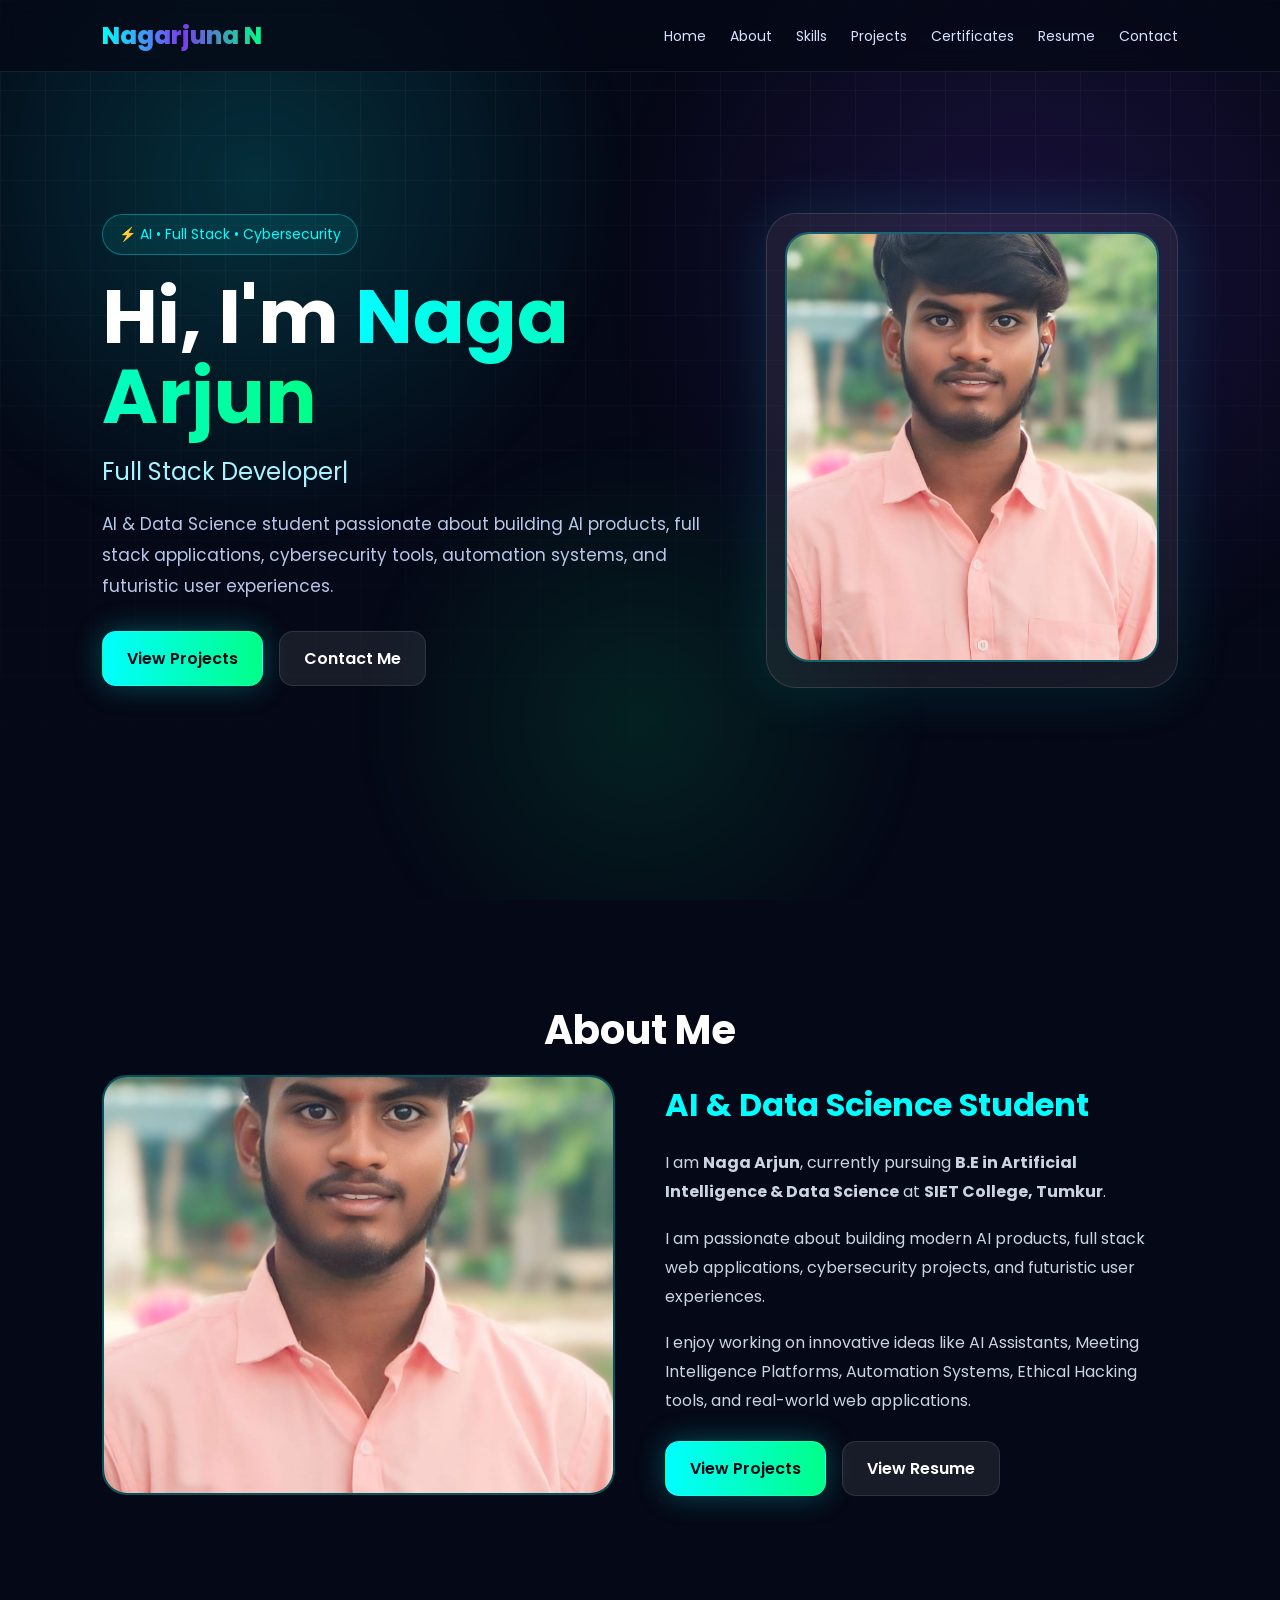
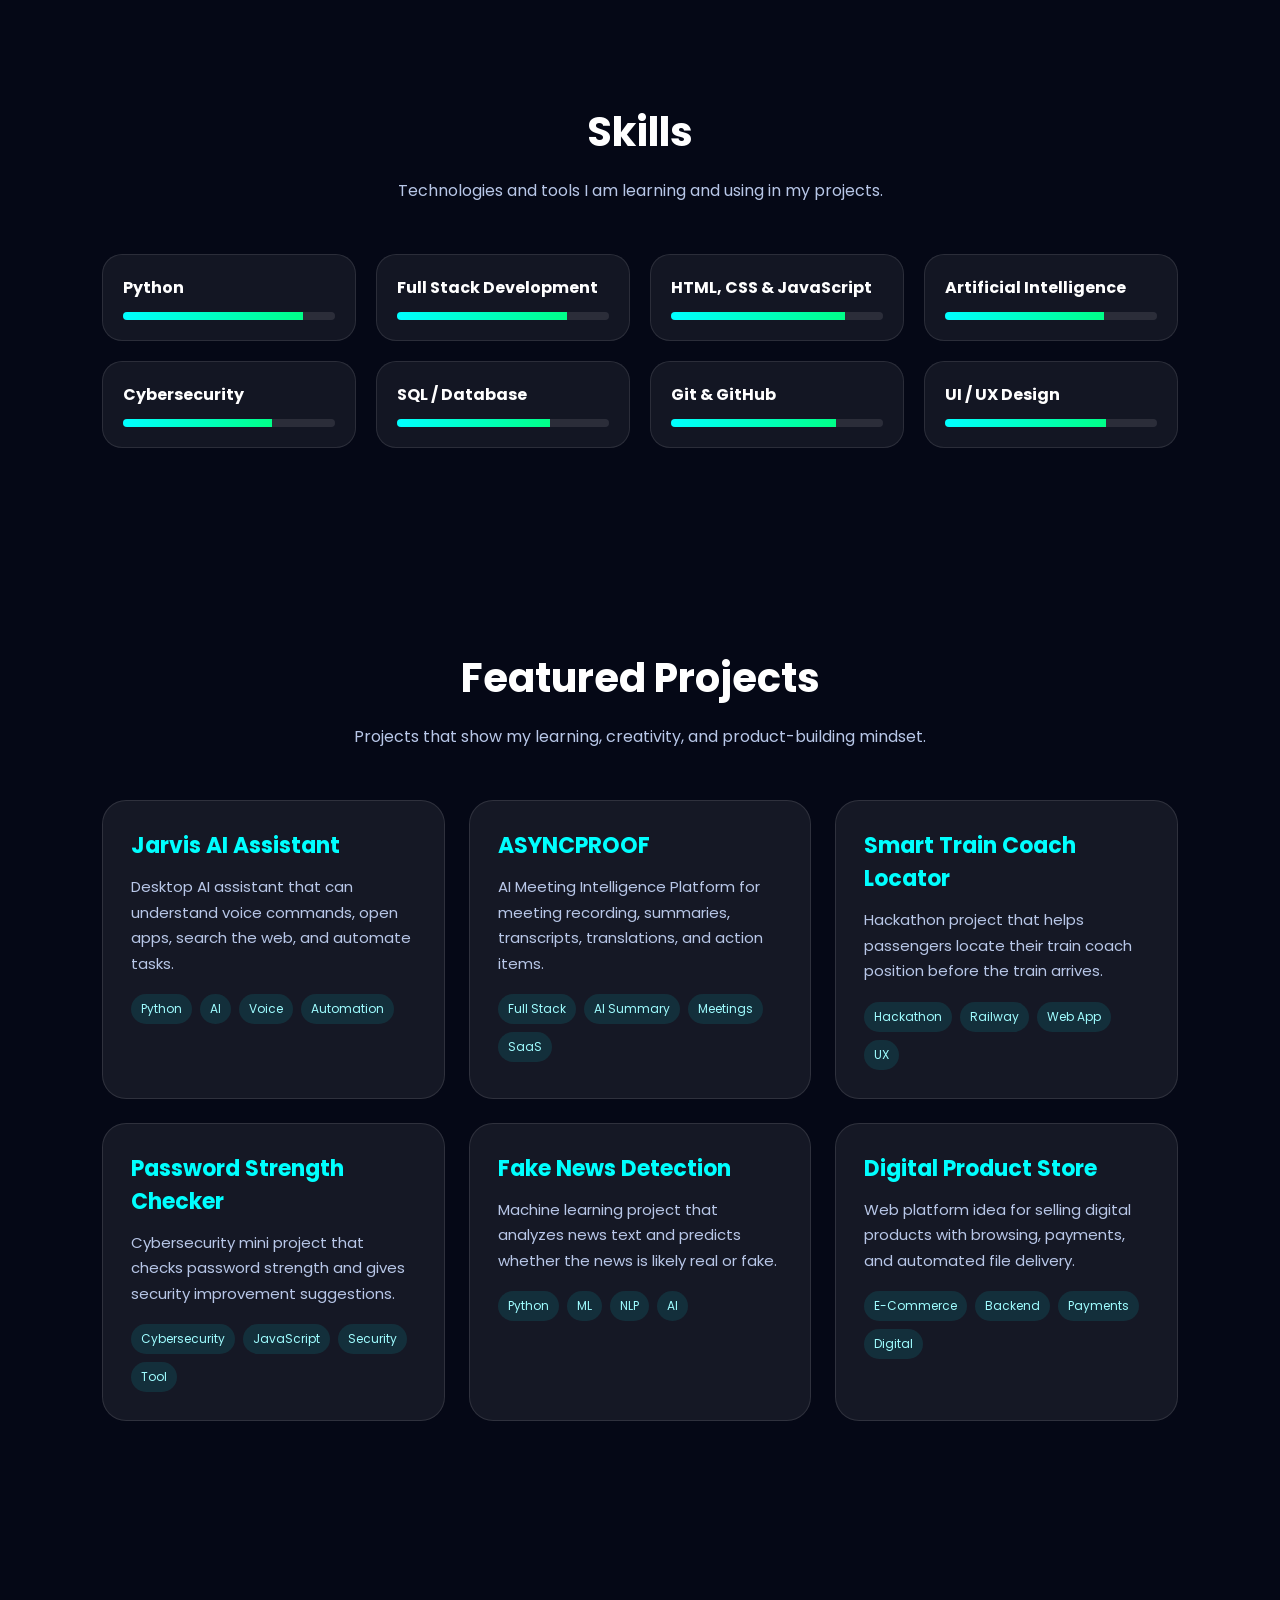
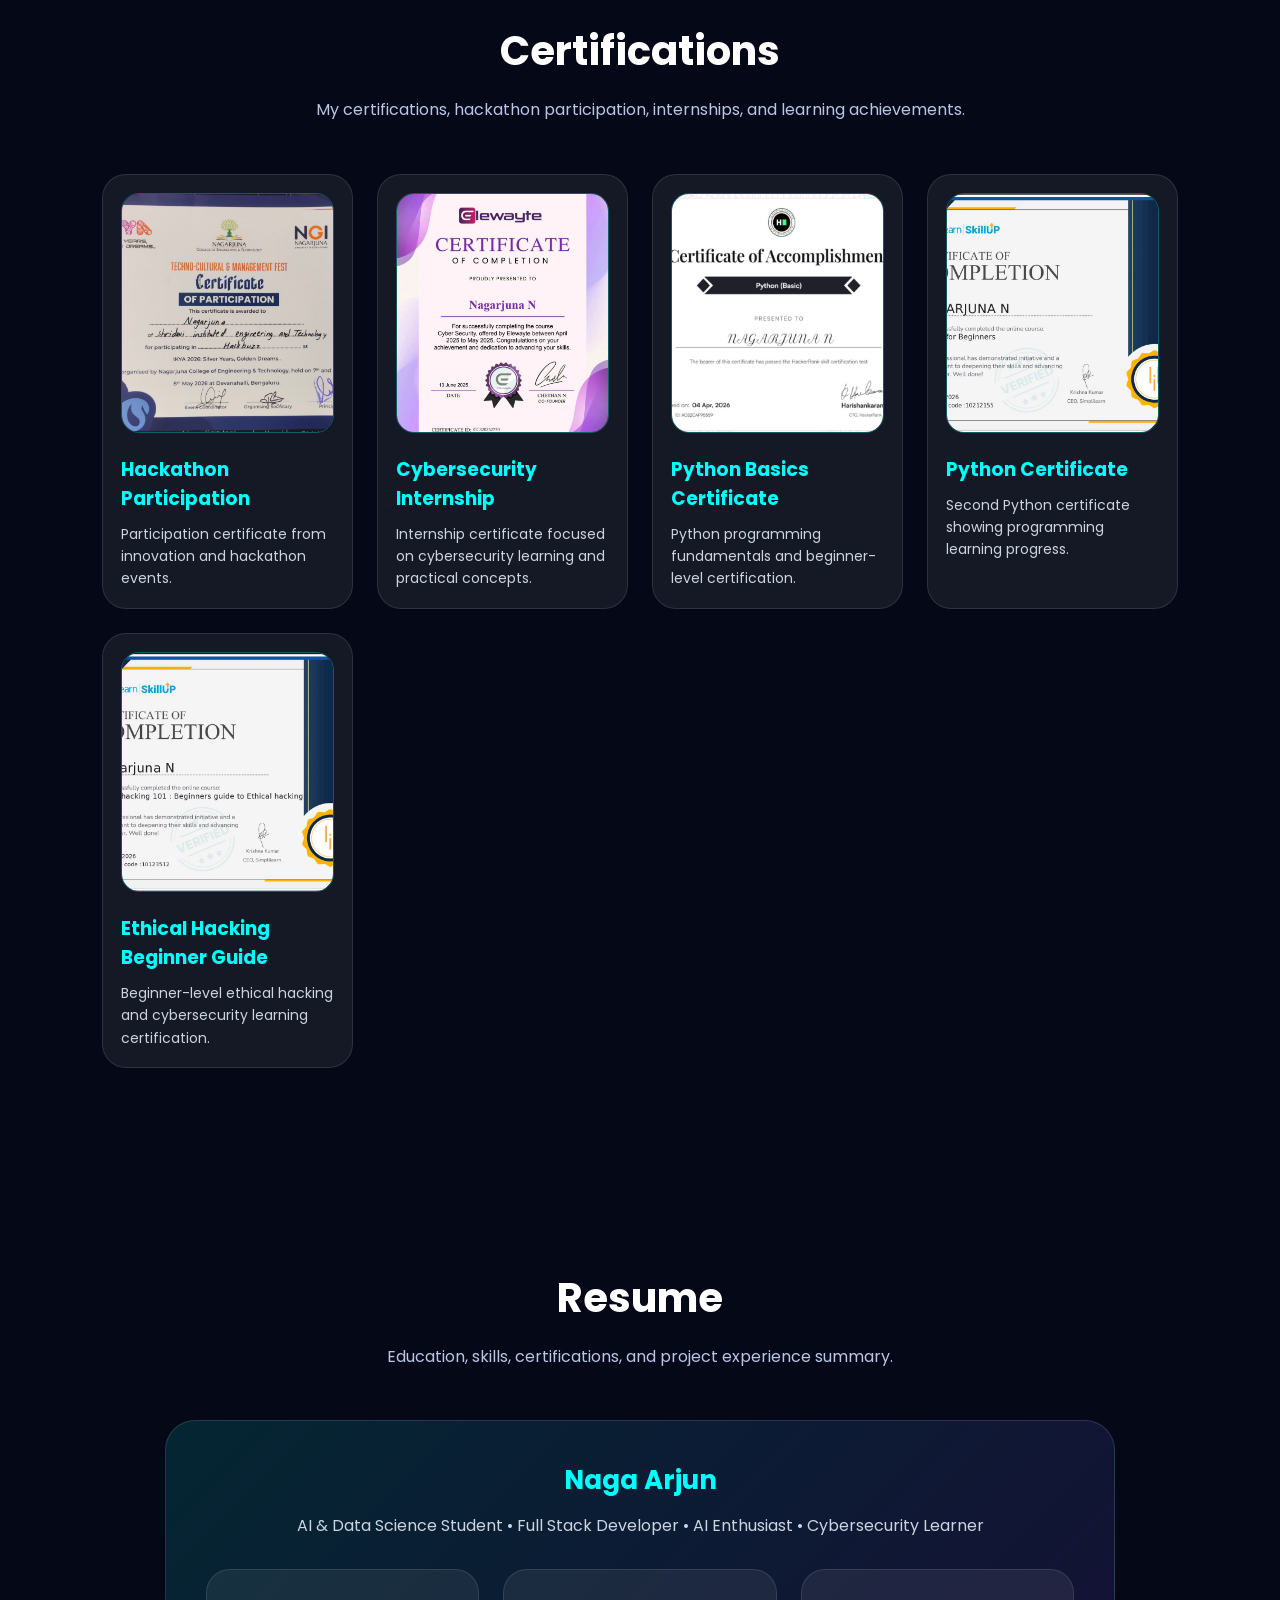
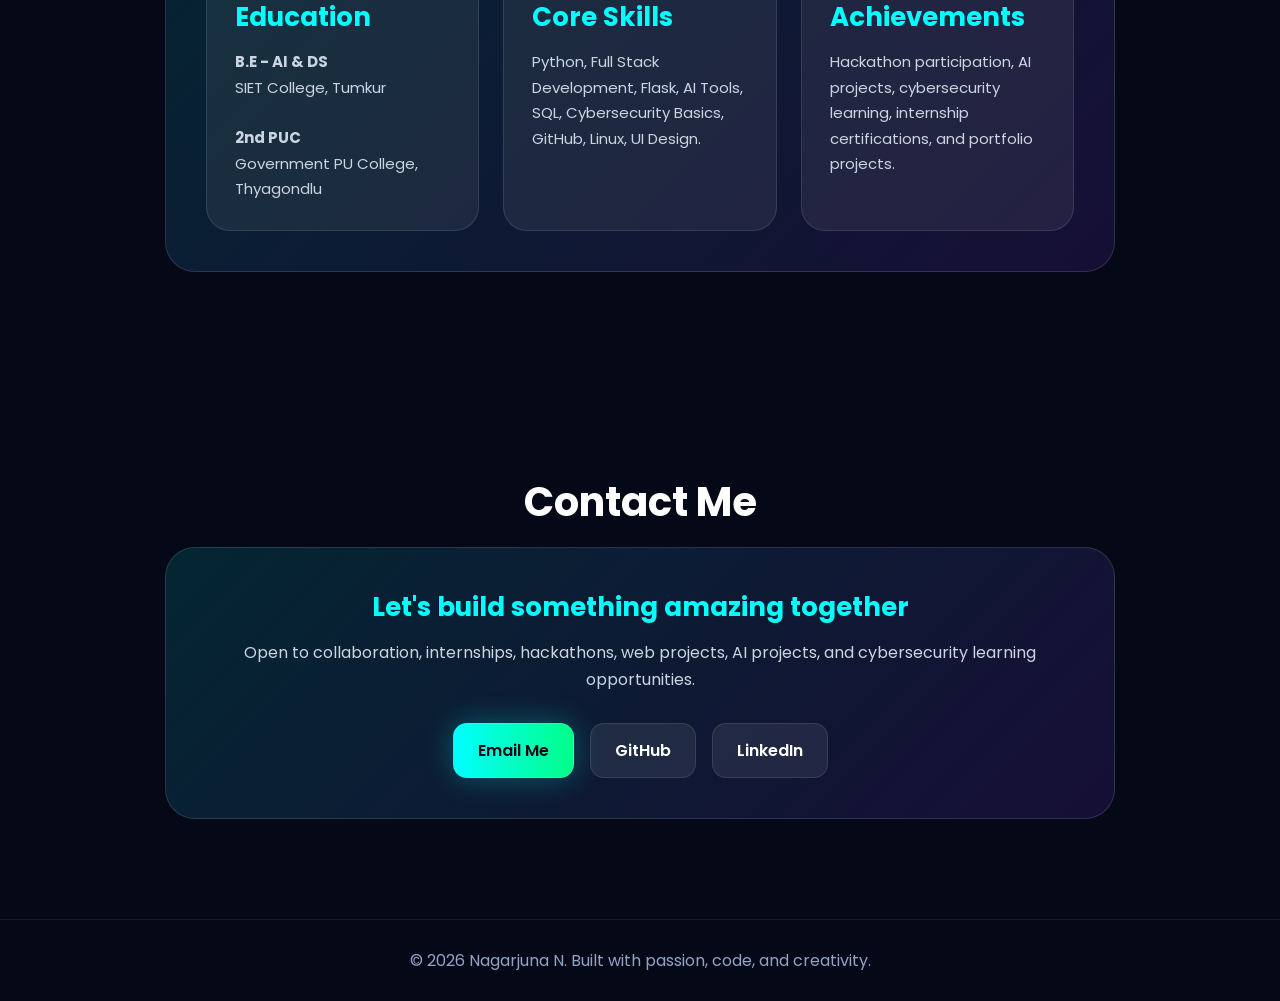
<file: index.html>
<!DOCTYPE html>
<html lang="en">
<head>
  <meta charset="UTF-8">
  <meta name="viewport" content="width=device-width, initial-scale=1.0">
  <title>Naga Arjun | Portfolio</title>

  <!-- Google Font -->
  <link rel="preconnect" href="https://fonts.googleapis.com">
  <link rel="preconnect" href="https://fonts.gstatic.com" crossorigin>
  <link href="https://fonts.googleapis.com/css2?family=Poppins:wght@300;400;500;600;700;800&display=swap" rel="stylesheet">

  <!-- CSS File -->
  <link rel="stylesheet" href="styles.css">
</head>
<body>

  <!-- ================= Background Grid ================= -->
  <div class="grid-bg"></div>

  <!-- ================= Header Section ================= -->
  <header>
    <div class="logo">Nagarjuna N</div>

    <nav>
      <a href="#home">Home</a>
      <a href="#about">About</a>
      <a href="#skills">Skills</a>
      <a href="#projects">Projects</a>
      <a href="#certificates">Certificates</a>
     <!--   <a href="#portfolio-gallery">Portfolio</a>-->
      <a href="#resume">Resume</a>
      <a href="#contact">Contact</a>
    </nav>
  </header>

  <!-- ================= Hero Section ================= -->
  <section class="hero" id="home">
    <div class="hero-content">
      <div class="badge">⚡ AI • Full Stack • Cybersecurity</div>

      <h1>Hi, I'm <span>Naga Arjun</span></h1>

      <div class="typing" id="typing"></div>

      <p>
        AI & Data Science student passionate about building AI products, full stack applications,
        cybersecurity tools, automation systems, and futuristic user experiences.
      </p>

      <div class="buttons">
        <a class="btn btn-primary" href="#projects">View Projects</a>
        <a class="btn btn-secondary" href="#contact">Contact Me</a>
      </div>
    </div>

    <div class="profile-card">
      <img src="arjun.jpeg" alt="Naga Arjun Profile Photo" class="hero-image">
    </div>
  </section>

  <!-- ================= About Section ================= -->
  <section id="about">
    <h2 class="section-title">About Me</h2>

    <div class="about-container">
      <div class="about-image">
        <img src="arjun.jpeg" alt="About Naga Arjun">
      </div>

      <div class="about-content">
        <h3>AI & Data Science Student</h3>

        <p>
          I am <strong>Naga Arjun</strong>, currently pursuing
          <strong>B.E in Artificial Intelligence & Data Science</strong>
          at <strong>SIET College, Tumkur</strong>.
        </p>

        <p>
          I am passionate about building modern AI products, full stack web applications,
          cybersecurity projects, and futuristic user experiences.
        </p>

        <p>
          I enjoy working on innovative ideas like AI Assistants, Meeting Intelligence Platforms,
          Automation Systems, Ethical Hacking tools, and real-world web applications.
        </p>

        <div class="about-buttons">
          <a href="#projects" class="btn btn-primary">View Projects</a>
          <a href="#resume" class="btn btn-secondary">View Resume</a>
        </div>
      </div>
    </div>
  </section>

  <!-- ================= Skills Section ================= -->
  <section id="skills">
    <h2 class="section-title">Skills</h2>
    <p class="section-subtitle">Technologies and tools I am learning and using in my projects.</p>

    <div class="skills-grid">
      <div class="skill">
        <strong>Python</strong>
        <div class="bar"><span style="width:85%"></span></div>
      </div>

      <div class="skill">
        <strong>Full Stack Development</strong>
        <div class="bar"><span style="width:80%"></span></div>
      </div>

      <div class="skill">
        <strong>HTML, CSS & JavaScript</strong>
        <div class="bar"><span style="width:82%"></span></div>
      </div>

      <div class="skill">
        <strong>Artificial Intelligence</strong>
        <div class="bar"><span style="width:75%"></span></div>
      </div>

      <div class="skill">
        <strong>Cybersecurity</strong>
        <div class="bar"><span style="width:70%"></span></div>
      </div>

      <div class="skill">
        <strong>SQL / Database</strong>
        <div class="bar"><span style="width:72%"></span></div>
      </div>

      <div class="skill">
        <strong>Git & GitHub</strong>
        <div class="bar"><span style="width:78%"></span></div>
      </div>

      <div class="skill">
        <strong>UI / UX Design</strong>
        <div class="bar"><span style="width:76%"></span></div>
      </div>
    </div>
  </section>

  <!-- ================= Projects Section ================= -->
  <section id="projects">
    <h2 class="section-title">Featured Projects</h2>
    <p class="section-subtitle">Projects that show my learning, creativity, and product-building mindset.</p>

    <div class="cards">
      <div class="card">
        <h3>Jarvis AI Assistant</h3>
        <p>Desktop AI assistant that can understand voice commands, open apps, search the web, and automate tasks.</p>
        <div class="project-tags">
          <span>Python</span><span>AI</span><span>Voice</span><span>Automation</span>
        </div>
      </div>

      <div class="card">
        <h3>ASYNCPROOF</h3>
        <p>AI Meeting Intelligence Platform for meeting recording, summaries, transcripts, translations, and action items.</p>
        <div class="project-tags">
          <span>Full Stack</span><span>AI Summary</span><span>Meetings</span><span>SaaS</span>
        </div>
      </div>

      <div class="card">
        <h3>Smart Train Coach Locator</h3>
        <p>Hackathon project that helps passengers locate their train coach position before the train arrives.</p>
        <div class="project-tags">
          <span>Hackathon</span><span>Railway</span><span>Web App</span><span>UX</span>
        </div>
      </div>

      <div class="card">
        <h3>Password Strength Checker</h3>
        <p>Cybersecurity mini project that checks password strength and gives security improvement suggestions.</p>
        <div class="project-tags">
          <span>Cybersecurity</span><span>JavaScript</span><span>Security</span><span>Tool</span>
        </div>
      </div>

      <div class="card">
        <h3>Fake News Detection</h3>
        <p>Machine learning project that analyzes news text and predicts whether the news is likely real or fake.</p>
        <div class="project-tags">
          <span>Python</span><span>ML</span><span>NLP</span><span>AI</span>
        </div>
      </div>

      <div class="card">
        <h3>Digital Product Store</h3>
        <p>Web platform idea for selling digital products with browsing, payments, and automated file delivery.</p>
        <div class="project-tags">
          <span>E-Commerce</span><span>Backend</span><span>Payments</span><span>Digital</span>
        </div>
      </div>
    </div>
  </section>

  <!-- ================= Certifications Section ================= -->
  <section id="certificates">
    <h2 class="section-title">Certifications</h2>
    <p class="section-subtitle">My certifications, hackathon participation, internships, and learning achievements.</p>

    <div class="gallery-grid">
      <div class="gallery-card">
        <img src="hackthon.jpeg" alt="Hackathon Participation Certificate" class="gallery-image-real">
        <h3>Hackathon Participation</h3>
        <p>Participation certificate from innovation and hackathon events.</p>
      </div>

      <div class="gallery-card">
        <img src="cyber intern.jpg" alt="Cybersecurity Internship Certificate" class="gallery-image-real">
        <h3>Cybersecurity Internship</h3>
        <p>Internship certificate focused on cybersecurity learning and practical concepts.</p>
      </div>

      <div class="gallery-card">
        <img src="python basic.jpg" alt="Python Basics Certificate" class="gallery-image-real">
        <h3>Python Basics Certificate</h3>
        <p>Python programming fundamentals and beginner-level certification.</p>
      </div>

      <div class="gallery-card">
        <img src="python2.jpg" alt="Python Certificate" class="gallery-image-real">
        <h3>Python Certificate</h3>
        <p>Second Python certificate showing programming learning progress.</p>
      </div>

      <div class="gallery-card">
        <img src="ethical.jpg" alt="Ethical Hacking Beginner Guide Certificate" class="gallery-image-real">
        <h3>Ethical Hacking Beginner Guide</h3>
        <p>Beginner-level ethical hacking and cybersecurity learning certification.</p>
      </div>
    </div>
  </section>

  <!-- ================= Portfolio Photo Gallery Section ================= 
 <section id="portfolio-gallery">
    <h2 class="section-title">Portfolio Showcase</h2>
    <p class="section-subtitle">My personal portfolio photos, professional photos, event moments, and creative showcases.</p>

    <div class="gallery-grid">
      <div class="gallery-card">
        <img src="images/photo1.jpg" alt="Professional Portrait" class="gallery-image-real">
        <h3>Professional Portrait</h3>
        <p>Professional portfolio photo.</p>
      </div>

      <div class="gallery-card">
        <img src="images/photo2.jpg" alt="Hackathon Moment" class="gallery-image-real">
        <h3>Hackathon Moment</h3>
        <p>Hackathon participation and teamwork moment.</p>
      </div>

      <div class="gallery-card">
        <img src="images/photo3.jpg" alt="College Tech Event" class="gallery-image-real">
        <h3>College / Tech Event</h3>
        <p>College event, seminar, workshop, or presentation photo.</p>
      </div>

      <div class="gallery-card">
        <img src="images/photo4.jpg" alt="Creative Showcase" class="gallery-image-real">
        <h3>Creative Showcase</h3>
        <p>Stylish personal branding photo.</p>
      </div>
    </div>
  </section> -->

  <!-- ================= Resume Section ================= -->
  <section id="resume">
    <h2 class="section-title">Resume</h2>
    <p class="section-subtitle">Education, skills, certifications, and project experience summary.</p>

    <div class="resume-box">
      <h3>Naga Arjun</h3>
      <p>AI & Data Science Student • Full Stack Developer • AI Enthusiast • Cybersecurity Learner</p>

      <div class="cards resume-cards">
        <div class="card">
          <h3>Education</h3>
          <p><strong>B.E - AI & DS</strong><br>SIET College, Tumkur</p>
          <br>
          <p><strong>2nd PUC</strong><br>Government PU College, Thyagondlu</p>
        </div>

        <div class="card">
          <h3>Core Skills</h3>
          <p>Python, Full Stack Development, Flask, AI Tools, SQL, Cybersecurity Basics, GitHub, Linux, UI Design.</p>
        </div>

        <div class="card">
          <h3>Achievements</h3>
          <p>Hackathon participation, AI projects, cybersecurity learning, internship certifications, and portfolio projects.</p>
        </div>
      </div>
    </div>
  </section>

  <!-- ================= Contact Section ================= -->
  <section id="contact">
    <h2 class="section-title">Contact Me</h2>

    <div class="contact-box">
      <h3>Let's build something amazing together</h3>
      <p>
        Open to collaboration, internships, hackathons, web projects, AI projects, and cybersecurity learning opportunities.
      </p>

      <div class="buttons contact-buttons">
        <a class="btn btn-primary" href="mailto:acarjunarjun@gmail.com">Email Me</a>
        <a class="btn btn-secondary" href="https://github.com/nagarjuna-32" target="_blank">GitHub</a>
        <a class="btn btn-secondary" href="https://www.linkedin.com/in/naga-arjuna-n/" target="_blank">LinkedIn</a>
      </div>
    </div>
  </section>

  <!-- ================= Footer Section ================= -->
  <footer>
    <p>© 2026 Nagarjuna N. Built with passion, code, and creativity.</p>
  </footer>

  <!-- ================= JavaScript Typing Animation ================= -->
  <script>
    const roles = [
      "Full Stack Developer",
      "AI Product Builder",
      "Python Developer",
      "Cybersecurity Learner",
      "Hackathon Innovator"
    ];

    let roleIndex = 0;
    let charIndex = 0;
    let isDeleting = false;

    const typingElement = document.getElementById("typing");

    function typeEffect() {
      const currentRole = roles[roleIndex];
      const visibleText = currentRole.substring(0, charIndex);

      typingElement.textContent = visibleText + "|";

      if (!isDeleting && charIndex < currentRole.length) {
        charIndex++;
        setTimeout(typeEffect, 90);
      } else if (isDeleting && charIndex > 0) {
        charIndex--;
        setTimeout(typeEffect, 45);
      } else {
        isDeleting = !isDeleting;

        if (!isDeleting) {
          roleIndex = (roleIndex + 1) % roles.length;
        }

        setTimeout(typeEffect, 900);
      }
    }

    typeEffect();
  </script>

</body>
</html>
</file>
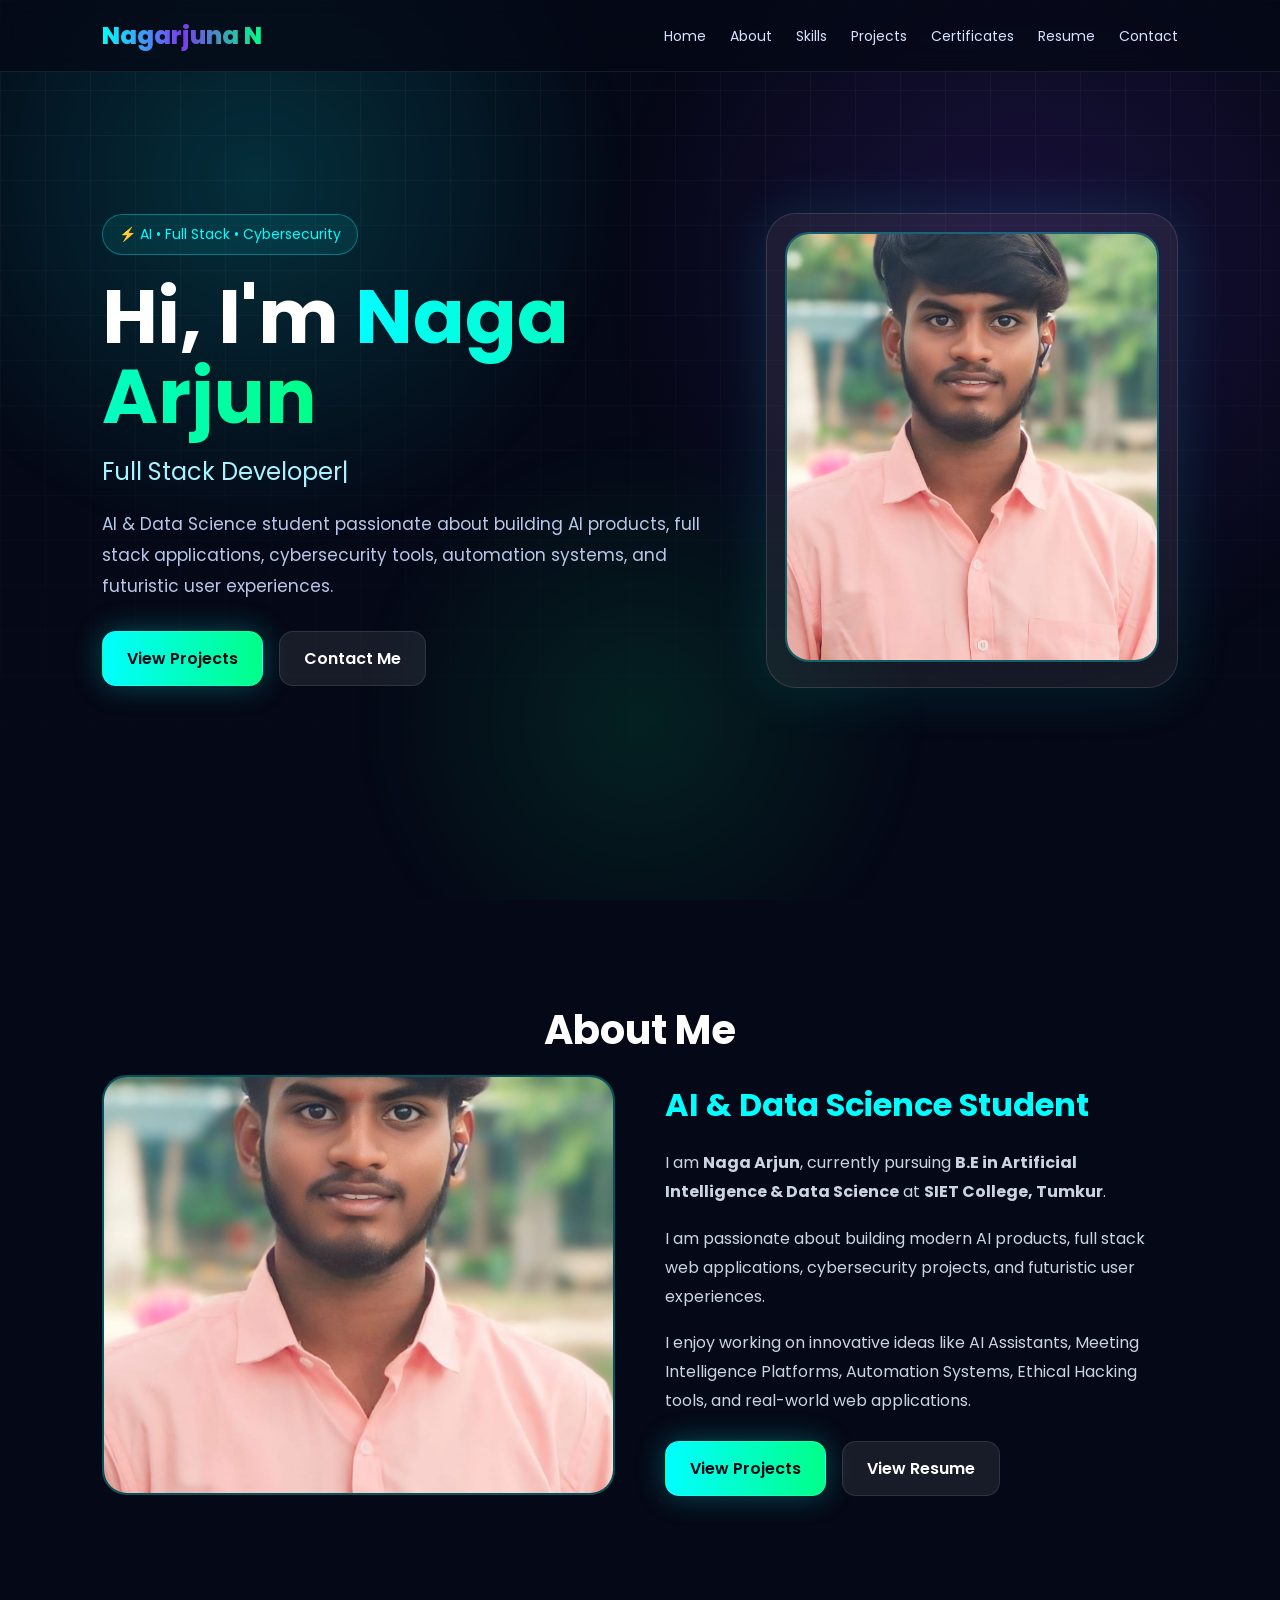
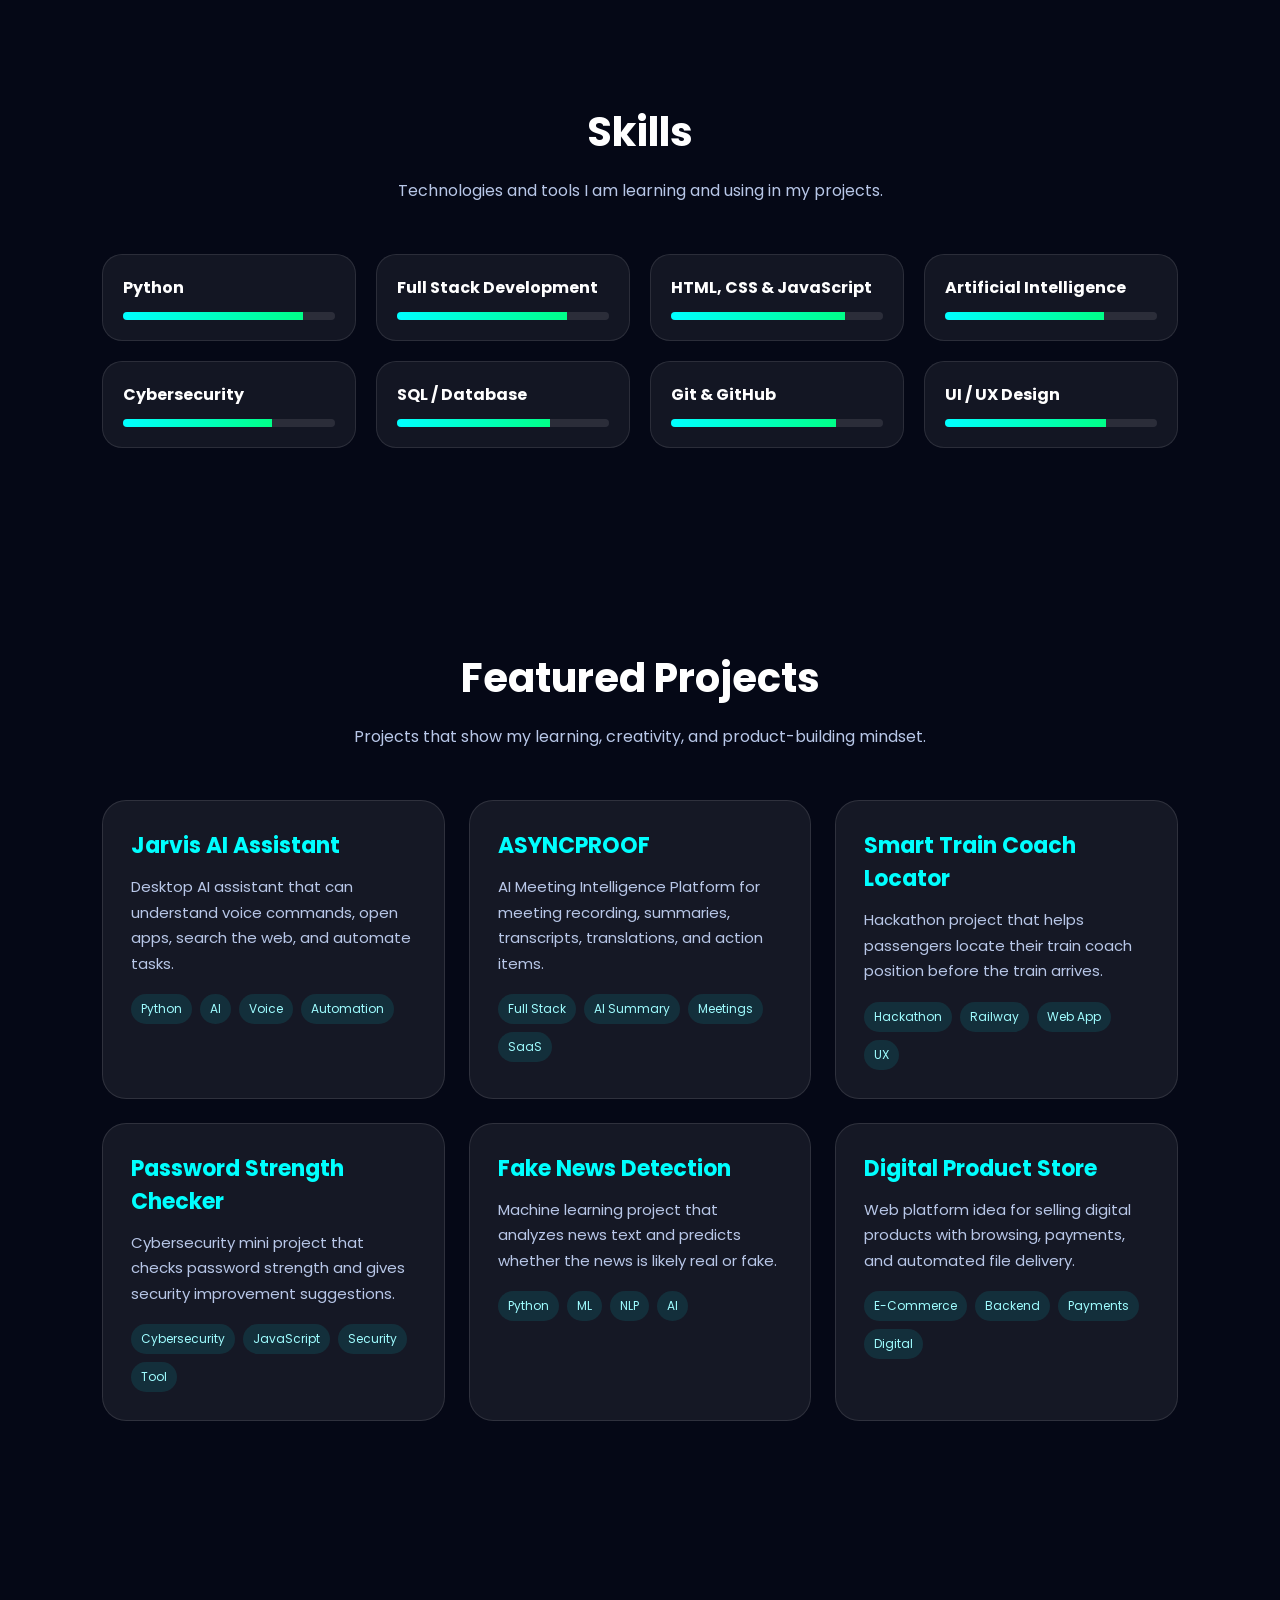
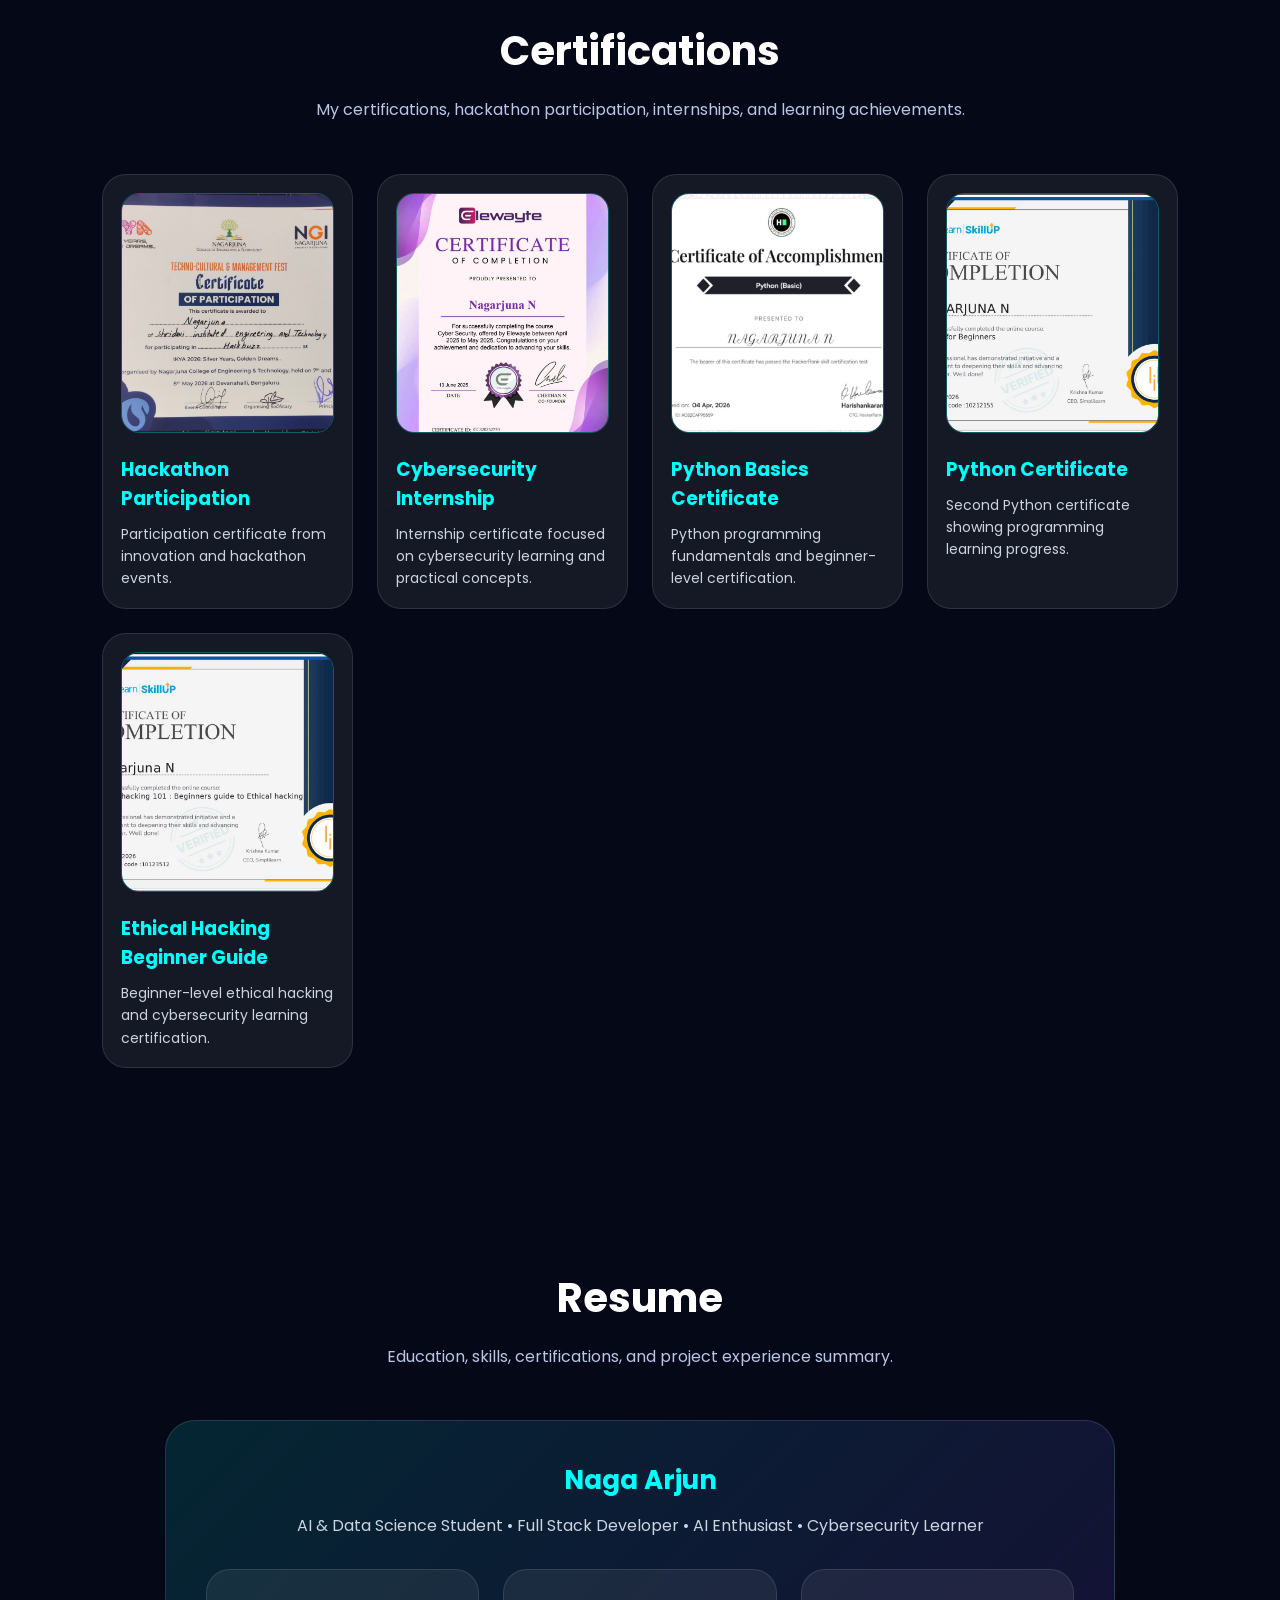
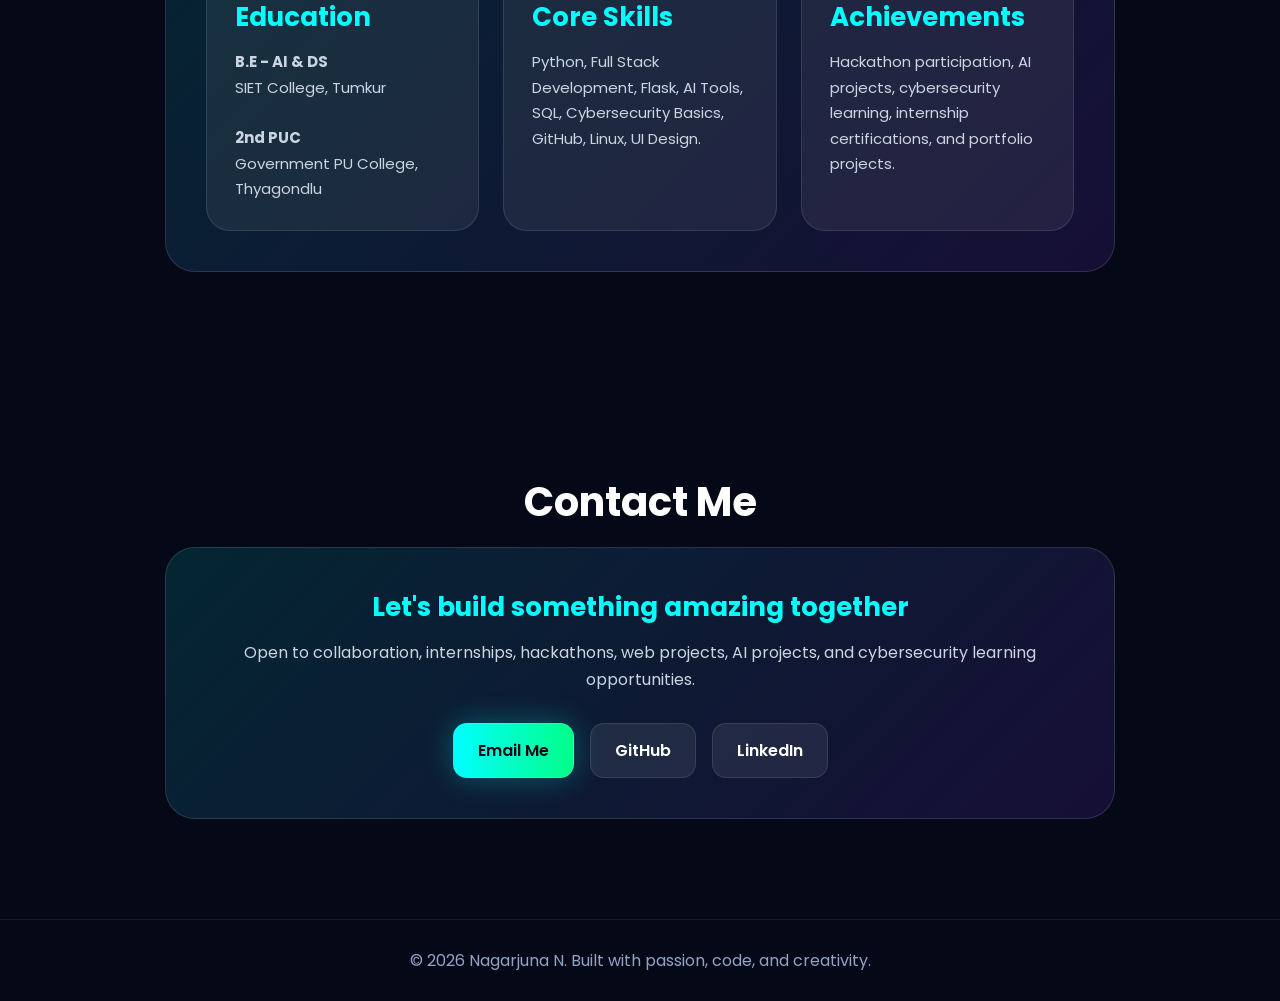
<file: OneDrive/Desktop/portfolio/index.html>
<!DOCTYPE html>
<html lang="en">
<head>
  <meta charset="UTF-8">
  <meta name="viewport" content="width=device-width, initial-scale=1.0">
  <title>Naga Arjun | Portfolio</title>

  <!-- Google Font -->
  <link rel="preconnect" href="https://fonts.googleapis.com">
  <link rel="preconnect" href="https://fonts.gstatic.com" crossorigin>
  <link href="https://fonts.googleapis.com/css2?family=Poppins:wght@300;400;500;600;700;800&display=swap" rel="stylesheet">

  <!-- CSS File -->
  <link rel="stylesheet" href="styles.css">
</head>
<body>

  <!-- ================= Background Grid ================= -->
  <div class="grid-bg"></div>

  <!-- ================= Header Section ================= -->
  <header>
    <div class="logo">Nagarjuna N</div>

    <nav>
      <a href="#home">Home</a>
      <a href="#about">About</a>
      <a href="#skills">Skills</a>
      <a href="#projects">Projects</a>
      <a href="#certificates">Certificates</a>
     <!--   <a href="#portfolio-gallery">Portfolio</a>-->
      <a href="#resume">Resume</a>
      <a href="#contact">Contact</a>
    </nav>
  </header>

  <!-- ================= Hero Section ================= -->
  <section class="hero" id="home">
    <div class="hero-content">
      <div class="badge">⚡ AI • Full Stack • Cybersecurity</div>

      <h1>Hi, I'm <span>Naga Arjun</span></h1>

      <div class="typing" id="typing"></div>

      <p>
        AI & Data Science student passionate about building AI products, full stack applications,
        cybersecurity tools, automation systems, and futuristic user experiences.
      </p>

      <div class="buttons">
        <a class="btn btn-primary" href="#projects">View Projects</a>
        <a class="btn btn-secondary" href="#contact">Contact Me</a>
      </div>
    </div>

    <div class="profile-card">
      <img src="arjun.jpeg" alt="Naga Arjun Profile Photo" class="hero-image">
    </div>
  </section>

  <!-- ================= About Section ================= -->
  <section id="about">
    <h2 class="section-title">About Me</h2>

    <div class="about-container">
      <div class="about-image">
        <img src="arjun.jpeg" alt="About Naga Arjun">
      </div>

      <div class="about-content">
        <h3>AI & Data Science Student</h3>

        <p>
          I am <strong>Naga Arjun</strong>, currently pursuing
          <strong>B.E in Artificial Intelligence & Data Science</strong>
          at <strong>SIET College, Tumkur</strong>.
        </p>

        <p>
          I am passionate about building modern AI products, full stack web applications,
          cybersecurity projects, and futuristic user experiences.
        </p>

        <p>
          I enjoy working on innovative ideas like AI Assistants, Meeting Intelligence Platforms,
          Automation Systems, Ethical Hacking tools, and real-world web applications.
        </p>

        <div class="about-buttons">
          <a href="#projects" class="btn btn-primary">View Projects</a>
          <a href="#resume" class="btn btn-secondary">View Resume</a>
        </div>
      </div>
    </div>
  </section>

  <!-- ================= Skills Section ================= -->
  <section id="skills">
    <h2 class="section-title">Skills</h2>
    <p class="section-subtitle">Technologies and tools I am learning and using in my projects.</p>

    <div class="skills-grid">
      <div class="skill">
        <strong>Python</strong>
        <div class="bar"><span style="width:85%"></span></div>
      </div>

      <div class="skill">
        <strong>Full Stack Development</strong>
        <div class="bar"><span style="width:80%"></span></div>
      </div>

      <div class="skill">
        <strong>HTML, CSS & JavaScript</strong>
        <div class="bar"><span style="width:82%"></span></div>
      </div>

      <div class="skill">
        <strong>Artificial Intelligence</strong>
        <div class="bar"><span style="width:75%"></span></div>
      </div>

      <div class="skill">
        <strong>Cybersecurity</strong>
        <div class="bar"><span style="width:70%"></span></div>
      </div>

      <div class="skill">
        <strong>SQL / Database</strong>
        <div class="bar"><span style="width:72%"></span></div>
      </div>

      <div class="skill">
        <strong>Git & GitHub</strong>
        <div class="bar"><span style="width:78%"></span></div>
      </div>

      <div class="skill">
        <strong>UI / UX Design</strong>
        <div class="bar"><span style="width:76%"></span></div>
      </div>
    </div>
  </section>

  <!-- ================= Projects Section ================= -->
  <section id="projects">
    <h2 class="section-title">Featured Projects</h2>
    <p class="section-subtitle">Projects that show my learning, creativity, and product-building mindset.</p>

    <div class="cards">
      <div class="card">
        <h3>Jarvis AI Assistant</h3>
        <p>Desktop AI assistant that can understand voice commands, open apps, search the web, and automate tasks.</p>
        <div class="project-tags">
          <span>Python</span><span>AI</span><span>Voice</span><span>Automation</span>
        </div>
      </div>

      <div class="card">
        <h3>ASYNCPROOF</h3>
        <p>AI Meeting Intelligence Platform for meeting recording, summaries, transcripts, translations, and action items.</p>
        <div class="project-tags">
          <span>Full Stack</span><span>AI Summary</span><span>Meetings</span><span>SaaS</span>
        </div>
      </div>

      <div class="card">
        <h3>Smart Train Coach Locator</h3>
        <p>Hackathon project that helps passengers locate their train coach position before the train arrives.</p>
        <div class="project-tags">
          <span>Hackathon</span><span>Railway</span><span>Web App</span><span>UX</span>
        </div>
      </div>

      <div class="card">
        <h3>Password Strength Checker</h3>
        <p>Cybersecurity mini project that checks password strength and gives security improvement suggestions.</p>
        <div class="project-tags">
          <span>Cybersecurity</span><span>JavaScript</span><span>Security</span><span>Tool</span>
        </div>
      </div>

      <div class="card">
        <h3>Fake News Detection</h3>
        <p>Machine learning project that analyzes news text and predicts whether the news is likely real or fake.</p>
        <div class="project-tags">
          <span>Python</span><span>ML</span><span>NLP</span><span>AI</span>
        </div>
      </div>

      <div class="card">
        <h3>Digital Product Store</h3>
        <p>Web platform idea for selling digital products with browsing, payments, and automated file delivery.</p>
        <div class="project-tags">
          <span>E-Commerce</span><span>Backend</span><span>Payments</span><span>Digital</span>
        </div>
      </div>
    </div>
  </section>

  <!-- ================= Certifications Section ================= -->
  <section id="certificates">
    <h2 class="section-title">Certifications</h2>
    <p class="section-subtitle">My certifications, hackathon participation, internships, and learning achievements.</p>

    <div class="gallery-grid">
      <div class="gallery-card">
        <img src="hackthon.jpeg" alt="Hackathon Participation Certificate" class="gallery-image-real">
        <h3>Hackathon Participation</h3>
        <p>Participation certificate from innovation and hackathon events.</p>
      </div>

      <div class="gallery-card">
        <img src="cyber intern.jpg" alt="Cybersecurity Internship Certificate" class="gallery-image-real">
        <h3>Cybersecurity Internship</h3>
        <p>Internship certificate focused on cybersecurity learning and practical concepts.</p>
      </div>

      <div class="gallery-card">
        <img src="python basic.jpg" alt="Python Basics Certificate" class="gallery-image-real">
        <h3>Python Basics Certificate</h3>
        <p>Python programming fundamentals and beginner-level certification.</p>
      </div>

      <div class="gallery-card">
        <img src="python2.jpg" alt="Python Certificate" class="gallery-image-real">
        <h3>Python Certificate</h3>
        <p>Second Python certificate showing programming learning progress.</p>
      </div>

      <div class="gallery-card">
        <img src="ethical.jpg" alt="Ethical Hacking Beginner Guide Certificate" class="gallery-image-real">
        <h3>Ethical Hacking Beginner Guide</h3>
        <p>Beginner-level ethical hacking and cybersecurity learning certification.</p>
      </div>
    </div>
  </section>

  <!-- ================= Portfolio Photo Gallery Section ================= 
 <section id="portfolio-gallery">
    <h2 class="section-title">Portfolio Showcase</h2>
    <p class="section-subtitle">My personal portfolio photos, professional photos, event moments, and creative showcases.</p>

    <div class="gallery-grid">
      <div class="gallery-card">
        <img src="images/photo1.jpg" alt="Professional Portrait" class="gallery-image-real">
        <h3>Professional Portrait</h3>
        <p>Professional portfolio photo.</p>
      </div>

      <div class="gallery-card">
        <img src="images/photo2.jpg" alt="Hackathon Moment" class="gallery-image-real">
        <h3>Hackathon Moment</h3>
        <p>Hackathon participation and teamwork moment.</p>
      </div>

      <div class="gallery-card">
        <img src="images/photo3.jpg" alt="College Tech Event" class="gallery-image-real">
        <h3>College / Tech Event</h3>
        <p>College event, seminar, workshop, or presentation photo.</p>
      </div>

      <div class="gallery-card">
        <img src="images/photo4.jpg" alt="Creative Showcase" class="gallery-image-real">
        <h3>Creative Showcase</h3>
        <p>Stylish personal branding photo.</p>
      </div>
    </div>
  </section> -->

  <!-- ================= Resume Section ================= -->
  <section id="resume">
    <h2 class="section-title">Resume</h2>
    <p class="section-subtitle">Education, skills, certifications, and project experience summary.</p>

    <div class="resume-box">
      <h3>Naga Arjun</h3>
      <p>AI & Data Science Student • Full Stack Developer • AI Enthusiast • Cybersecurity Learner</p>

      <div class="cards resume-cards">
        <div class="card">
          <h3>Education</h3>
          <p><strong>B.E - AI & DS</strong><br>SIET College, Tumkur</p>
          <br>
          <p><strong>2nd PUC</strong><br>Government PU College, Thyagondlu</p>
        </div>

        <div class="card">
          <h3>Core Skills</h3>
          <p>Python, Full Stack Development, Flask, AI Tools, SQL, Cybersecurity Basics, GitHub, Linux, UI Design.</p>
        </div>

        <div class="card">
          <h3>Achievements</h3>
          <p>Hackathon participation, AI projects, cybersecurity learning, internship certifications, and portfolio projects.</p>
        </div>
      </div>
    </div>
  </section>

  <!-- ================= Contact Section ================= -->
  <section id="contact">
    <h2 class="section-title">Contact Me</h2>

    <div class="contact-box">
      <h3>Let's build something amazing together</h3>
      <p>
        Open to collaboration, internships, hackathons, web projects, AI projects, and cybersecurity learning opportunities.
      </p>

      <div class="buttons contact-buttons">
        <a class="btn btn-primary" href="mailto:acarjunarjun@gmail.com">Email Me</a>
        <a class="btn btn-secondary" href="https://github.com/nagarjuna-32" target="_blank">GitHub</a>
        <a class="btn btn-secondary" href="https://www.linkedin.com/in/naga-arjuna-n/" target="_blank">LinkedIn</a>
      </div>
    </div>
  </section>

  <!-- ================= Footer Section ================= -->
  <footer>
    <p>© 2026 Nagarjuna N. Built with passion, code, and creativity.</p>
  </footer>

  <!-- ================= JavaScript Typing Animation ================= -->
  <script>
    const roles = [
      "Full Stack Developer",
      "AI Product Builder",
      "Python Developer",
      "Cybersecurity Learner",
      "Hackathon Innovator"
    ];

    let roleIndex = 0;
    let charIndex = 0;
    let isDeleting = false;

    const typingElement = document.getElementById("typing");

    function typeEffect() {
      const currentRole = roles[roleIndex];
      const visibleText = currentRole.substring(0, charIndex);

      typingElement.textContent = visibleText + "|";

      if (!isDeleting && charIndex < currentRole.length) {
        charIndex++;
        setTimeout(typeEffect, 90);
      } else if (isDeleting && charIndex > 0) {
        charIndex--;
        setTimeout(typeEffect, 45);
      } else {
        isDeleting = !isDeleting;

        if (!isDeleting) {
          roleIndex = (roleIndex + 1) % roles.length;
        }

        setTimeout(typeEffect, 900);
      }
    }

    typeEffect();
  </script>

</body>
</html>
</file>
<file: styles.css>
* {
  margin: 0;
  padding: 0;
  box-sizing: border-box;
  font-family: 'Poppins', sans-serif;
  scroll-behavior: smooth;
}

body {
  background: #050816;
  color: #ffffff;
  overflow-x: hidden;
}

body::before {
  content: "";
  position: fixed;
  inset: 0;
  background:
    radial-gradient(circle at 20% 20%, rgba(0,255,255,0.16), transparent 30%),
    radial-gradient(circle at 80% 30%, rgba(124,58,237,0.18), transparent 35%),
    radial-gradient(circle at 50% 80%, rgba(0,255,136,0.10), transparent 30%);
  z-index: -2;
}

.grid-bg {
  position: fixed;
  inset: 0;
  background-image:
    linear-gradient(rgba(255,255,255,0.04) 1px, transparent 1px),
    linear-gradient(90deg, rgba(255,255,255,0.04) 1px, transparent 1px);
  background-size: 45px 45px;
  mask-image: linear-gradient(to bottom, black, transparent);
  z-index: -1;
}

section {
  padding: 100px 8%;
}

.section-title {
  font-size: 40px;
  text-align: center;
  margin-bottom: 15px;
}

.section-subtitle {
  color: #b8c7e8;
  text-align: center;
  max-width: 760px;
  margin: 0 auto 50px;
  line-height: 1.7;
}

/* ================= Header Styles ================= */
header {
  position: fixed;
  top: 0;
  width: 100%;
  padding: 18px 8%;
  display: flex;
  justify-content: space-between;
  align-items: center;
  background: rgba(5, 8, 22, 0.75);
  backdrop-filter: blur(14px);
  border-bottom: 1px solid rgba(255,255,255,0.08);
  z-index: 1000;
}

.logo {
  font-size: 24px;
  font-weight: 800;
  background: linear-gradient(90deg, #00ffff, #7c3aed, #00ff88);
  -webkit-background-clip: text;
  color: transparent;
}

nav a {
  text-decoration: none;
  color: #d8e1ff;
  margin-left: 20px;
  font-size: 14px;
  transition: 0.3s;
}

nav a:hover {
  color: #00ffff;
}

/* ================= Hero Section Styles ================= */
.hero {
  min-height: 100vh;
  display: grid;
  grid-template-columns: 1.2fr 0.8fr;
  align-items: center;
  gap: 45px;
}

.badge {
  display: inline-flex;
  padding: 9px 16px;
  border-radius: 999px;
  color: #00ffff;
  background: rgba(0,255,255,0.08);
  border: 1px solid rgba(0,255,255,0.35);
  margin-bottom: 22px;
  font-size: 14px;
}

.hero h1 {
  font-size: clamp(42px, 7vw, 76px);
  line-height: 1.05;
  margin-bottom: 18px;
}

.hero h1 span {
  background: linear-gradient(90deg, #00ffff, #00ff88);
  -webkit-background-clip: text;
  color: transparent;
}

.typing {
  font-size: 24px;
  color: #a7f3ff;
  margin-bottom: 20px;
  min-height: 34px;
}

.hero p {
  color: #b8c7e8;
  max-width: 700px;
  line-height: 1.8;
  font-size: 17px;
}

.profile-card {
  padding: 18px;
  border-radius: 30px;
  background: rgba(255,255,255,0.07);
  border: 1px solid rgba(255,255,255,0.12);
  box-shadow: 0 0 60px rgba(0,255,255,0.12);
  animation: float 4s ease-in-out infinite;
}

.hero-image {
  width: 100%;
  height: 430px;
  object-fit: cover;
  border-radius: 24px;
  border: 2px solid rgba(0,255,255,0.3);
}

@keyframes float {
  0%, 100% { transform: translateY(0); }
  50% { transform: translateY(-15px); }
}

/* ================= Button Styles ================= */
.buttons {
  display: flex;
  gap: 16px;
  flex-wrap: wrap;
  margin-top: 30px;
}

.btn {
  padding: 14px 24px;
  border-radius: 14px;
  text-decoration: none;
  font-weight: 600;
  transition: 0.3s;
  border: 1px solid rgba(255,255,255,0.1);
}

.btn-primary {
  color: #050816;
  background: linear-gradient(90deg, #00ffff, #00ff88);
  box-shadow: 0 0 30px rgba(0,255,255,0.28);
}

.btn-secondary {
  color: #ffffff;
  background: rgba(255,255,255,0.08);
}

.btn:hover {
  transform: translateY(-4px);
}

/* ================= About Section Styles ================= */
.about-container {
  display: grid;
  grid-template-columns: 1fr 1fr;
  gap: 50px;
  align-items: center;
}

.about-image img {
  width: 100%;
  height: 420px;
  object-fit: cover;
  border-radius: 25px;
  border: 2px solid rgba(0,255,255,0.3);
}

.about-content h3 {
  font-size: 32px;
  margin-bottom: 20px;
  color: #00ffff;
}

.about-content p {
  color: #cbd5e1;
  line-height: 1.8;
  margin-bottom: 18px;
}

.about-buttons {
  display: flex;
  gap: 16px;
  margin-top: 25px;
}

/* ================= Skills Section Styles ================= */
.skills-grid {
  display: grid;
  grid-template-columns: repeat(auto-fit, minmax(220px, 1fr));
  gap: 20px;
}

.skill {
  background: rgba(255,255,255,0.06);
  padding: 20px;
  border-radius: 20px;
  border: 1px solid rgba(255,255,255,0.1);
}

.skill strong {
  display: block;
  margin-bottom: 12px;
  color: #ffffff;
}

.bar {
  height: 8px;
  background: rgba(255,255,255,0.1);
  border-radius: 999px;
  overflow: hidden;
}

.bar span {
  display: block;
  height: 100%;
  background: linear-gradient(90deg, #00ffff, #00ff88);
}

/* ================= Card / Project Styles ================= */
.cards {
  display: grid;
  grid-template-columns: repeat(auto-fit, minmax(260px, 1fr));
  gap: 24px;
}

.card {
  padding: 28px;
  border-radius: 24px;
  background: rgba(255,255,255,0.065);
  border: 1px solid rgba(255,255,255,0.11);
  transition: 0.3s;
}

.card:hover {
  transform: translateY(-8px);
  border-color: rgba(0,255,255,0.4);
  box-shadow: 0 0 35px rgba(0,255,255,0.12);
}

.card h3 {
  color: #00ffff;
  margin-bottom: 12px;
  font-size: 22px;
}

.card p {
  color: #b8c7e8;
  line-height: 1.7;
  font-size: 15px;
}

.project-tags {
  display: flex;
  flex-wrap: wrap;
  gap: 8px;
  margin-top: 18px;
}

.project-tags span {
  padding: 6px 10px;
  font-size: 12px;
  border-radius: 999px;
  background: rgba(0,255,255,0.1);
  color: #9ffcff;
}

/* ================= Gallery / Certificate Styles ================= */
.gallery-grid {
  display: grid;
  grid-template-columns: repeat(auto-fit, minmax(240px, 1fr));
  gap: 24px;
}

.gallery-card {
  padding: 18px;
  border-radius: 24px;
  background: rgba(255,255,255,0.065);
  border: 1px solid rgba(255,255,255,0.11);
  transition: 0.3s;
}

.gallery-card:hover {
  transform: translateY(-8px);
  border-color: rgba(0,255,255,0.4);
  box-shadow: 0 0 35px rgba(0,255,255,0.12);
}

.gallery-image-real {
  width: 100%;
  height: 240px;
  object-fit: cover;
  border-radius: 18px;
  margin-bottom: 15px;
  border: 1px solid rgba(0,255,255,0.3);
}

.gallery-card h3 {
  color: #00ffff;
  margin-bottom: 10px;
}

.gallery-card p {
  color: #cbd5e1;
  line-height: 1.6;
  font-size: 14px;
}

/* ================= Resume Section Styles ================= */
.resume-box,
.contact-box {
  max-width: 950px;
  margin: auto;
  padding: 40px;
  text-align: center;
  border-radius: 30px;
  background: linear-gradient(135deg, rgba(0,255,255,0.12), rgba(124,58,237,0.15));
  border: 1px solid rgba(255,255,255,0.12);
}

.resume-box h3,
.contact-box h3 {
  color: #00ffff;
  font-size: 26px;
  margin-bottom: 12px;
}

.resume-box p,
.contact-box p {
  color: #cbd5e1;
  line-height: 1.7;
}

.resume-cards {
  margin-top: 30px;
  text-align: left;
}

.contact-buttons {
  justify-content: center;
}

/* ================= Footer Styles ================= */
footer {
  padding: 28px 8%;
  text-align: center;
  color: #91a4c7;
  border-top: 1px solid rgba(255,255,255,0.08);
}

/* ================= Responsive Design ================= */
@media (max-width: 900px) {
  header {
    padding: 16px 5%;
  }

  nav {
    display: none;
  }

  section {
    padding: 80px 5%;
  }

  .hero,
  .about-container {
    grid-template-columns: 1fr;
  }

  .hero {
    padding-top: 120px;
  }

  .hero-image,
  .about-image img {
    height: 340px;
  }

  .section-title {
    font-size: 34px;
  }
}
</file>
<file: OneDrive/Desktop/portfolio/styles.css>
* {
  margin: 0;
  padding: 0;
  box-sizing: border-box;
  font-family: 'Poppins', sans-serif;
  scroll-behavior: smooth;
}

body {
  background: #050816;
  color: #ffffff;
  overflow-x: hidden;
}

body::before {
  content: "";
  position: fixed;
  inset: 0;
  background:
    radial-gradient(circle at 20% 20%, rgba(0,255,255,0.16), transparent 30%),
    radial-gradient(circle at 80% 30%, rgba(124,58,237,0.18), transparent 35%),
    radial-gradient(circle at 50% 80%, rgba(0,255,136,0.10), transparent 30%);
  z-index: -2;
}

.grid-bg {
  position: fixed;
  inset: 0;
  background-image:
    linear-gradient(rgba(255,255,255,0.04) 1px, transparent 1px),
    linear-gradient(90deg, rgba(255,255,255,0.04) 1px, transparent 1px);
  background-size: 45px 45px;
  mask-image: linear-gradient(to bottom, black, transparent);
  z-index: -1;
}

section {
  padding: 100px 8%;
}

.section-title {
  font-size: 40px;
  text-align: center;
  margin-bottom: 15px;
}

.section-subtitle {
  color: #b8c7e8;
  text-align: center;
  max-width: 760px;
  margin: 0 auto 50px;
  line-height: 1.7;
}

/* ================= Header Styles ================= */
header {
  position: fixed;
  top: 0;
  width: 100%;
  padding: 18px 8%;
  display: flex;
  justify-content: space-between;
  align-items: center;
  background: rgba(5, 8, 22, 0.75);
  backdrop-filter: blur(14px);
  border-bottom: 1px solid rgba(255,255,255,0.08);
  z-index: 1000;
}

.logo {
  font-size: 24px;
  font-weight: 800;
  background: linear-gradient(90deg, #00ffff, #7c3aed, #00ff88);
  -webkit-background-clip: text;
  color: transparent;
}

nav a {
  text-decoration: none;
  color: #d8e1ff;
  margin-left: 20px;
  font-size: 14px;
  transition: 0.3s;
}

nav a:hover {
  color: #00ffff;
}

/* ================= Hero Section Styles ================= */
.hero {
  min-height: 100vh;
  display: grid;
  grid-template-columns: 1.2fr 0.8fr;
  align-items: center;
  gap: 45px;
}

.badge {
  display: inline-flex;
  padding: 9px 16px;
  border-radius: 999px;
  color: #00ffff;
  background: rgba(0,255,255,0.08);
  border: 1px solid rgba(0,255,255,0.35);
  margin-bottom: 22px;
  font-size: 14px;
}

.hero h1 {
  font-size: clamp(42px, 7vw, 76px);
  line-height: 1.05;
  margin-bottom: 18px;
}

.hero h1 span {
  background: linear-gradient(90deg, #00ffff, #00ff88);
  -webkit-background-clip: text;
  color: transparent;
}

.typing {
  font-size: 24px;
  color: #a7f3ff;
  margin-bottom: 20px;
  min-height: 34px;
}

.hero p {
  color: #b8c7e8;
  max-width: 700px;
  line-height: 1.8;
  font-size: 17px;
}

.profile-card {
  padding: 18px;
  border-radius: 30px;
  background: rgba(255,255,255,0.07);
  border: 1px solid rgba(255,255,255,0.12);
  box-shadow: 0 0 60px rgba(0,255,255,0.12);
  animation: float 4s ease-in-out infinite;
}

.hero-image {
  width: 100%;
  height: 430px;
  object-fit: cover;
  border-radius: 24px;
  border: 2px solid rgba(0,255,255,0.3);
}

@keyframes float {
  0%, 100% { transform: translateY(0); }
  50% { transform: translateY(-15px); }
}

/* ================= Button Styles ================= */
.buttons {
  display: flex;
  gap: 16px;
  flex-wrap: wrap;
  margin-top: 30px;
}

.btn {
  padding: 14px 24px;
  border-radius: 14px;
  text-decoration: none;
  font-weight: 600;
  transition: 0.3s;
  border: 1px solid rgba(255,255,255,0.1);
}

.btn-primary {
  color: #050816;
  background: linear-gradient(90deg, #00ffff, #00ff88);
  box-shadow: 0 0 30px rgba(0,255,255,0.28);
}

.btn-secondary {
  color: #ffffff;
  background: rgba(255,255,255,0.08);
}

.btn:hover {
  transform: translateY(-4px);
}

/* ================= About Section Styles ================= */
.about-container {
  display: grid;
  grid-template-columns: 1fr 1fr;
  gap: 50px;
  align-items: center;
}

.about-image img {
  width: 100%;
  height: 420px;
  object-fit: cover;
  border-radius: 25px;
  border: 2px solid rgba(0,255,255,0.3);
}

.about-content h3 {
  font-size: 32px;
  margin-bottom: 20px;
  color: #00ffff;
}

.about-content p {
  color: #cbd5e1;
  line-height: 1.8;
  margin-bottom: 18px;
}

.about-buttons {
  display: flex;
  gap: 16px;
  margin-top: 25px;
}

/* ================= Skills Section Styles ================= */
.skills-grid {
  display: grid;
  grid-template-columns: repeat(auto-fit, minmax(220px, 1fr));
  gap: 20px;
}

.skill {
  background: rgba(255,255,255,0.06);
  padding: 20px;
  border-radius: 20px;
  border: 1px solid rgba(255,255,255,0.1);
}

.skill strong {
  display: block;
  margin-bottom: 12px;
  color: #ffffff;
}

.bar {
  height: 8px;
  background: rgba(255,255,255,0.1);
  border-radius: 999px;
  overflow: hidden;
}

.bar span {
  display: block;
  height: 100%;
  background: linear-gradient(90deg, #00ffff, #00ff88);
}

/* ================= Card / Project Styles ================= */
.cards {
  display: grid;
  grid-template-columns: repeat(auto-fit, minmax(260px, 1fr));
  gap: 24px;
}

.card {
  padding: 28px;
  border-radius: 24px;
  background: rgba(255,255,255,0.065);
  border: 1px solid rgba(255,255,255,0.11);
  transition: 0.3s;
}

.card:hover {
  transform: translateY(-8px);
  border-color: rgba(0,255,255,0.4);
  box-shadow: 0 0 35px rgba(0,255,255,0.12);
}

.card h3 {
  color: #00ffff;
  margin-bottom: 12px;
  font-size: 22px;
}

.card p {
  color: #b8c7e8;
  line-height: 1.7;
  font-size: 15px;
}

.project-tags {
  display: flex;
  flex-wrap: wrap;
  gap: 8px;
  margin-top: 18px;
}

.project-tags span {
  padding: 6px 10px;
  font-size: 12px;
  border-radius: 999px;
  background: rgba(0,255,255,0.1);
  color: #9ffcff;
}

/* ================= Gallery / Certificate Styles ================= */
.gallery-grid {
  display: grid;
  grid-template-columns: repeat(auto-fit, minmax(240px, 1fr));
  gap: 24px;
}

.gallery-card {
  padding: 18px;
  border-radius: 24px;
  background: rgba(255,255,255,0.065);
  border: 1px solid rgba(255,255,255,0.11);
  transition: 0.3s;
}

.gallery-card:hover {
  transform: translateY(-8px);
  border-color: rgba(0,255,255,0.4);
  box-shadow: 0 0 35px rgba(0,255,255,0.12);
}

.gallery-image-real {
  width: 100%;
  height: 240px;
  object-fit: cover;
  border-radius: 18px;
  margin-bottom: 15px;
  border: 1px solid rgba(0,255,255,0.3);
}

.gallery-card h3 {
  color: #00ffff;
  margin-bottom: 10px;
}

.gallery-card p {
  color: #cbd5e1;
  line-height: 1.6;
  font-size: 14px;
}

/* ================= Resume Section Styles ================= */
.resume-box,
.contact-box {
  max-width: 950px;
  margin: auto;
  padding: 40px;
  text-align: center;
  border-radius: 30px;
  background: linear-gradient(135deg, rgba(0,255,255,0.12), rgba(124,58,237,0.15));
  border: 1px solid rgba(255,255,255,0.12);
}

.resume-box h3,
.contact-box h3 {
  color: #00ffff;
  font-size: 26px;
  margin-bottom: 12px;
}

.resume-box p,
.contact-box p {
  color: #cbd5e1;
  line-height: 1.7;
}

.resume-cards {
  margin-top: 30px;
  text-align: left;
}

.contact-buttons {
  justify-content: center;
}

/* ================= Footer Styles ================= */
footer {
  padding: 28px 8%;
  text-align: center;
  color: #91a4c7;
  border-top: 1px solid rgba(255,255,255,0.08);
}

/* ================= Responsive Design ================= */
@media (max-width: 900px) {
  header {
    padding: 16px 5%;
  }

  nav {
    display: none;
  }

  section {
    padding: 80px 5%;
  }

  .hero,
  .about-container {
    grid-template-columns: 1fr;
  }

  .hero {
    padding-top: 120px;
  }

  .hero-image,
  .about-image img {
    height: 340px;
  }

  .section-title {
    font-size: 34px;
  }
}
</file>
